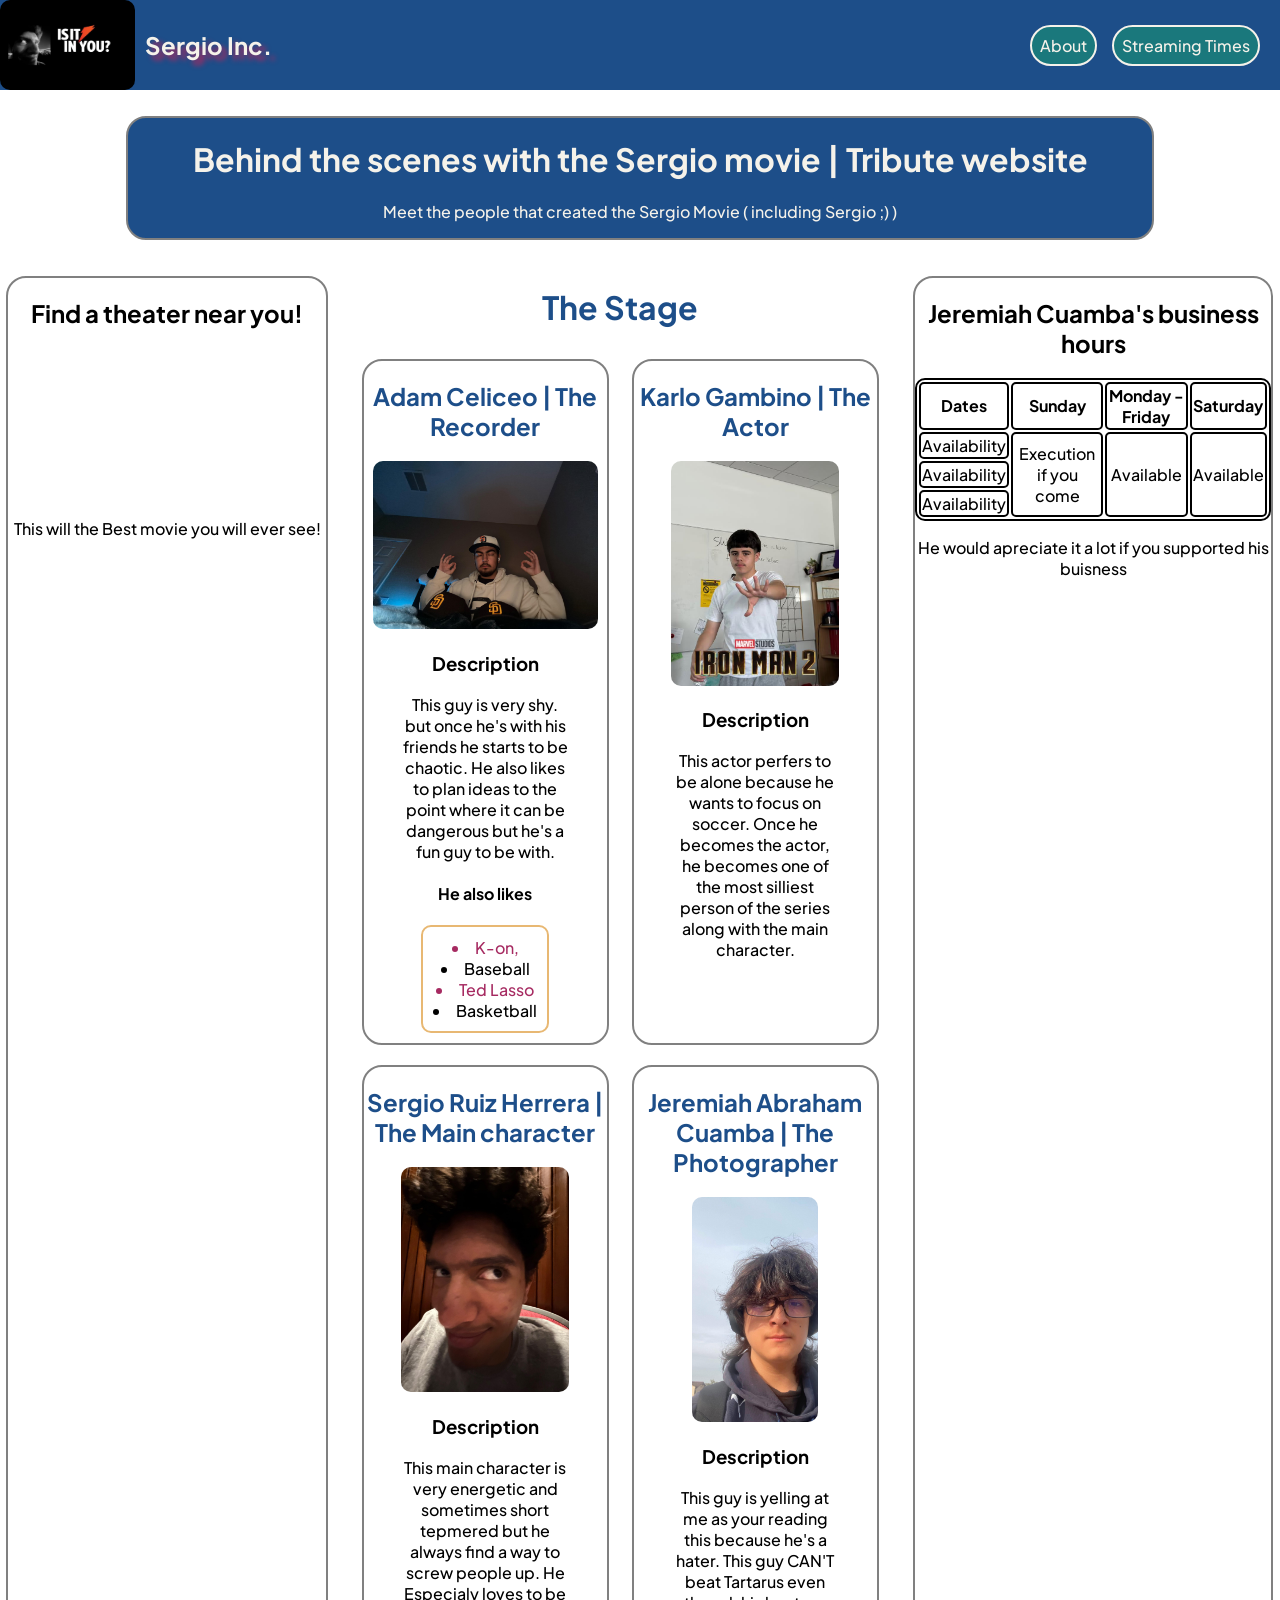
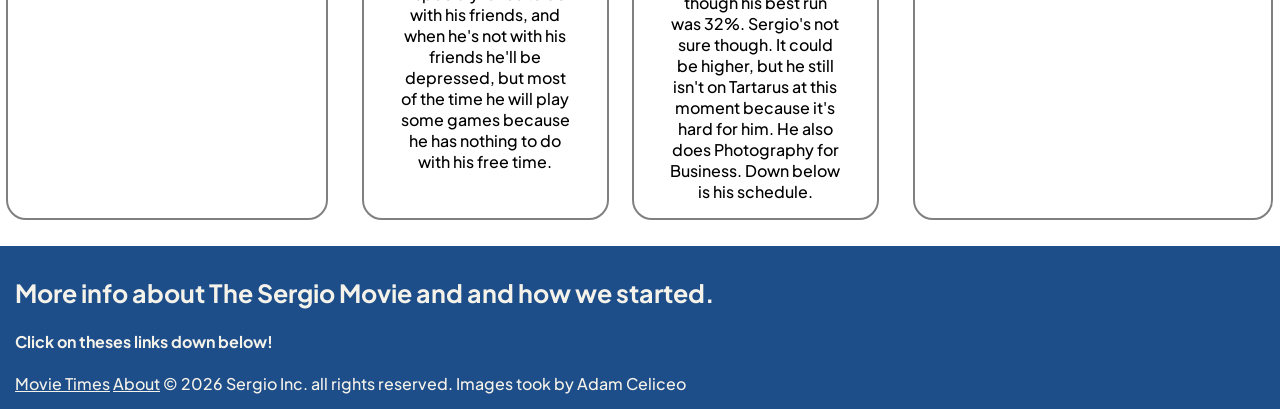
<file: index.html>
<!DOCTYPE html>
<html lang="en">
    <head>
        <meta charset="UTF-8">
        <meta name="viewport" content="width=device-width, initial-scale=1.0">
        <meta name="description" content="The Sergio Movie Series">
        
        <title>
            The Sergio Movie | Behind the Scenes
        </title>

        <link rel="icon" type="image/x-icon" href="./Favicon Icons/favicon.ico">
        <link rel="icon" type="image/png" href="./Favicon Icons/favicon-32x32.png">
        <link rel="icon" type="image/png"href="./Favicon Icons/favicon-16x16.png">

        <link rel="stylesheet" href="./global.css" type="text/css">

        <link rel="preconnect" href="https://fonts.googleapis.com">
        <link rel="preconnect" href="https://fonts.gstatic.com" crossorigin>
        <link href="https://fonts.googleapis.com/css2?family=Open+Sans:ital,wght@0,300..800;1,300..800&family=Plus+Jakarta+Sans:ital,wght@0,200..800;1,200..800&display=swap" rel="stylesheet">
    </head>

    <body>
        <div class="page">

            <!-- Navigation -->

            <nav class="site-navigation">
                <img id="navigation-logo" src="./Sergio-Movie-Series-Logo.jpg" alt="Sergio Movie Series Logo">
                <h1 class="navigation-header">Sergio Inc.</h1>
                
                <div class="navigation-links-container">
                    <a class="navigation-links" href="./About/index.html">About</a>
                    <a class="navigation-links" href="./Streaming-Times/index.html">Streaming Times</a>
                </div>
            </nav>

            <!-- Header -->

            <header class="site-header">

                <h1 id="main-header">Behind the scenes with the Sergio movie | Tribute website</h1>
                <p class="subtitle"> Meet the people that created the Sergio Movie ( including Sergio ;) )</p>

            </header>

            <!-- Main -->
            
            <main class="site-main">

                <h1 id="introduction-stage">
                    The Stage
                </h1>

                
                <div id="person-card-container1">

                    <!-- Adam -->

                    <article class="person-card">

                        <h2 class="person-header">
                            Adam Celiceo | The Recorder
                        </h2>
                        
                        <img class="photos" src="./Images/Adam-unleashing-his-inner-padres.jpg" alt="Adam Meditating">

                        <h3>Description</h3>

                        <p class="person-description">
                            This guy is very shy. but once he's with his friends he starts to be chaotic. He also likes to plan ideas
                            to the point where it can be dangerous but he's a fun guy to be with.
                        </p>

                        <h4>He also likes</h4>

                        <ul>
                            <li class="special-item">K-on,</li>
                            <li>Baseball</li>
                            <li class="special-item">Ted Lasso</li>
                            <li>Basketball</li>
                        </ul>
                        
                    </article>

                    <!-- Karlo -->

                    <article class="person-card">
                        <h2 class="person-header">
                            Karlo Gambino | The Actor
                        </h2>

                        <img class="photos" src="./Images/karlo-as-iron-man.jpg" alt="Karlo in a poster captioned Iron Man">

                        <h3>Description</h3>

                        <p class="person-description">
                            This actor perfers to be alone because he wants to focus on soccer. Once he becomes the actor, 
                            he becomes one of the most silliest person of the series along with the main character.
                        </p>

                    </article>

                    <!-- Sergio -->

                    <article class="person-card">
                        <h2 class="person-header">
                            Sergio Ruiz Herrera | The Main character
                        </h2>

                        <img class="photos" src="./Images/the-secret-one.jpg" alt="Sergio expressing a smirk">

                        <h3>Description</h3>

                        <p class="person-description">
                            This main character is very energetic and sometimes short tepmered but he always find a way to screw
                            people up. He Especialy loves to be with his friends, and when he's not with his friends he'll be
                            depressed, but most of the time he will play some games because he has nothing to do with his free time.
                        </p>

                    </article>

                    <!-- Jeremiah -->

                    <article class="person-card">
                        <h2 class="person-header">
                            Jeremiah Abraham Cuamba | The Photographer
                        </h2>

                        <img class="photos" src="./Images/Furture Tartarus beater.jpg" alt="Image of Jermiah Abraham Cuamba's face">

                        <h3>Description</h3>

                        <p class="person-description">
                            This guy is yelling at me as your reading this because he's a hater. This guy CAN'T beat Tartarus even
                            though his best run was 32%. Sergio's not sure though. It could be higher, but he still isn't on Tartarus at this moment 
                            because it's hard for him. He also does Photography for Business. Down below is his schedule.
                        </p>
                    </article>
                </div>
            </main>

            <!-- Aside Right -->

            <aside class="site-aside-right">

                <h1>
                    Jeremiah Cuamba's business hours
                </h1>

                <table>
                    <tr>
                        <th>Dates</th>
                        <th>Sunday</th>
                        <th>Monday - Friday</th>
                        <th>Saturday</th>
                    </tr>
                    
                    <tr>
                        <td>Availability</td>
                        <td rowspan="3">Execution if you come</td>
                        <td rowspan="3">Available</td>
                        <td rowspan="3">Available</td>
                    </tr>

                    <tr>
                        <td>Availability</td>
                    </tr>

                    <tr>
                        <td>Availability</td>
                    </tr>

                </table>

                <p>
                    He would apreciate it a lot if you supported his buisness
                </p>

            </aside>

            <!-- Aside-Left -->

            <aside class="site-aside-left">
                <h1>Find a theater near you!</h1>

                <iframe class="maps" src="https://www.google.com/maps/embed?pb=!1m18!1m12!1m3!1d3325.692103365299!2d-112.26392802403613!3d33.53538997335595!2m3!1f0!2f0!3f0!3m2!1i1024!2i768!4f13.1!3m3!1m2!1s0x872b4035691d7c27%3A0x38c088ff9f6017f4!2sAMC%20Westgate%2020!5e0!3m2!1sen!2sus!4v1793138454966!5m2!1sen!2sus" width="auto" height="auto" style="border:0;" allowfullscreen="" loading="lazy" referrerpolicy="strict-origin-when-cross-origin"></iframe>
                
                <p>
                    This will the Best movie you will ever see!
                </p>
            </aside>

            <!-- Footer -->
            
            <footer class="site-footer">

                <h1 class="footer-header">
                    More info about The Sergio Movie and and how we started.
                </h1>

                <h4>
                    Click on theses links down below!
                </h4>

                <a class="footer-links" href="./Streaming-Times/index.html">Movie Times</a>

                <a class="footer-links" href="./About/index.html">About</a>

                &copy; 2026 Sergio Inc. all rights reserved. Images took by Adam Celiceo

            </footer>
        </div>
    </body>
</html>
</file>
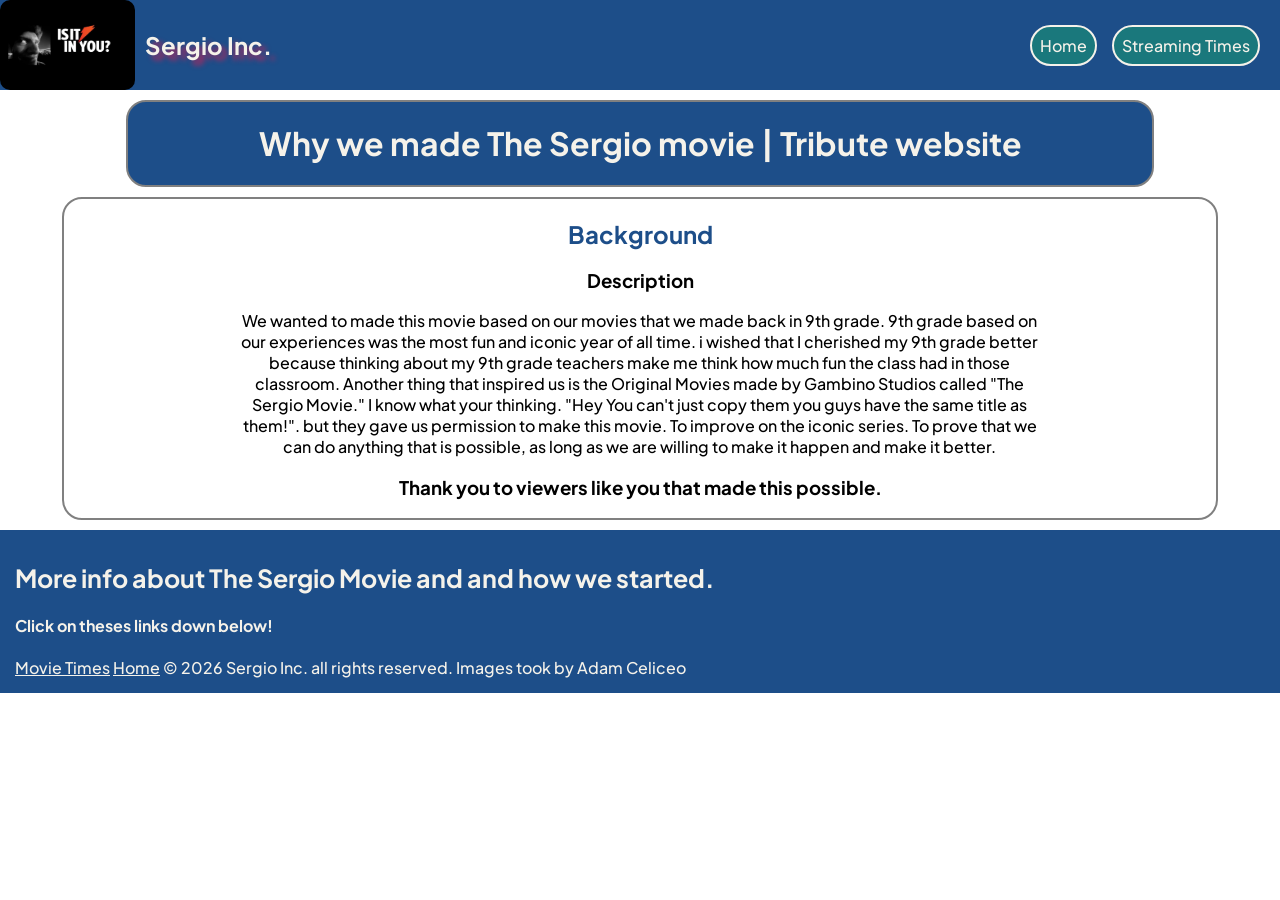
<file: About/index.html>
<!DOCTYPE html>
<html lang="en">
    <head>

        <meta charset="UTF-8">
        <meta name="viewport" content="width=device-width, initial-scale=1.0">
        <meta name="description" content="The Sergio Movie Series">

        <title>About</title>

        <link rel="icon" type="image/x-icon" href="../Favicon Icons/favicon.ico">
        <link rel="icon" type="image/png" href="../Favicon Icons/favicon-32x32.png">
        <link rel="icon" type="image/png"href="../Favicon Icons/favicon-16x16.png">

        <link rel="stylesheet" href="../global.css" type="text/css">

        <link rel="preconnect" href="https://fonts.googleapis.com">
        <link rel="preconnect" href="https://fonts.gstatic.com" crossorigin>
        <link href="https://fonts.googleapis.com/css2?family=Open+Sans:ital,wght@0,300..800;1,300..800&family=Plus+Jakarta+Sans:ital,wght@0,200..800;1,200..800&display=swap" rel="stylesheet">

    </head>
    <body>
        <nav class="site-navigation">
            <img id="navigation-logo" src="../Sergio-Movie-Series-Logo.jpg" alt="Sergio Movie Series Logo">
            <h1 class="navigation-header">Sergio Inc.</h1>
            
            <div class="navigation-links-container">
                <a class="navigation-links" href="../index.html">Home</a>
                <a class="navigation-links" href="../Streaming-Times/index.html">Streaming Times</a>
            </div>
        </nav>

        <header class="site-header">
            <h1 id="main-header">Why we made The Sergio movie | Tribute website</h1>
        </header>

        <main>
            
            <article class="person-card">

                <h2 class="person-header">
                    Background
                </h2>

                <h3>Description</h3>

                <p class="person-description">
                    We wanted to made this movie based on our movies that we made back in 9th grade.
                    9th grade based on our experiences was the most fun and iconic year of all time. 
                    i wished that I cherished my 9th grade better because thinking about my 9th grade 
                    teachers make me think how much fun the class had in those classroom. Another thing
                    that inspired us is the Original Movies made by Gambino Studios called "The Sergio Movie."
                    I know what your thinking. "Hey You can't just copy them you guys have the same title
                    as them!". but they gave us permission to make this movie. To improve on the iconic series.
                    To prove that we can do anything that is possible, as long as we are willing to make it happen
                    and make it better.
                </p>

                <h3>
                    Thank you to viewers like you that made this possible.
                </h3>

            </article>

        </main>

        <footer class="site-footer">
            <h1 class="footer-header">
                More info about The Sergio Movie and and how we started.
            </h1>

            <h4>
                Click on theses links down below!
            </h4>

            <a class="footer-links" href="../Streaming-Times/index.html">Movie Times</a>

            <a class="footer-links" href="../index.html">Home</a>

            &copy; 2026 Sergio Inc. all rights reserved. Images took by Adam Celiceo
        </footer>
    </body>
</html>
</file>
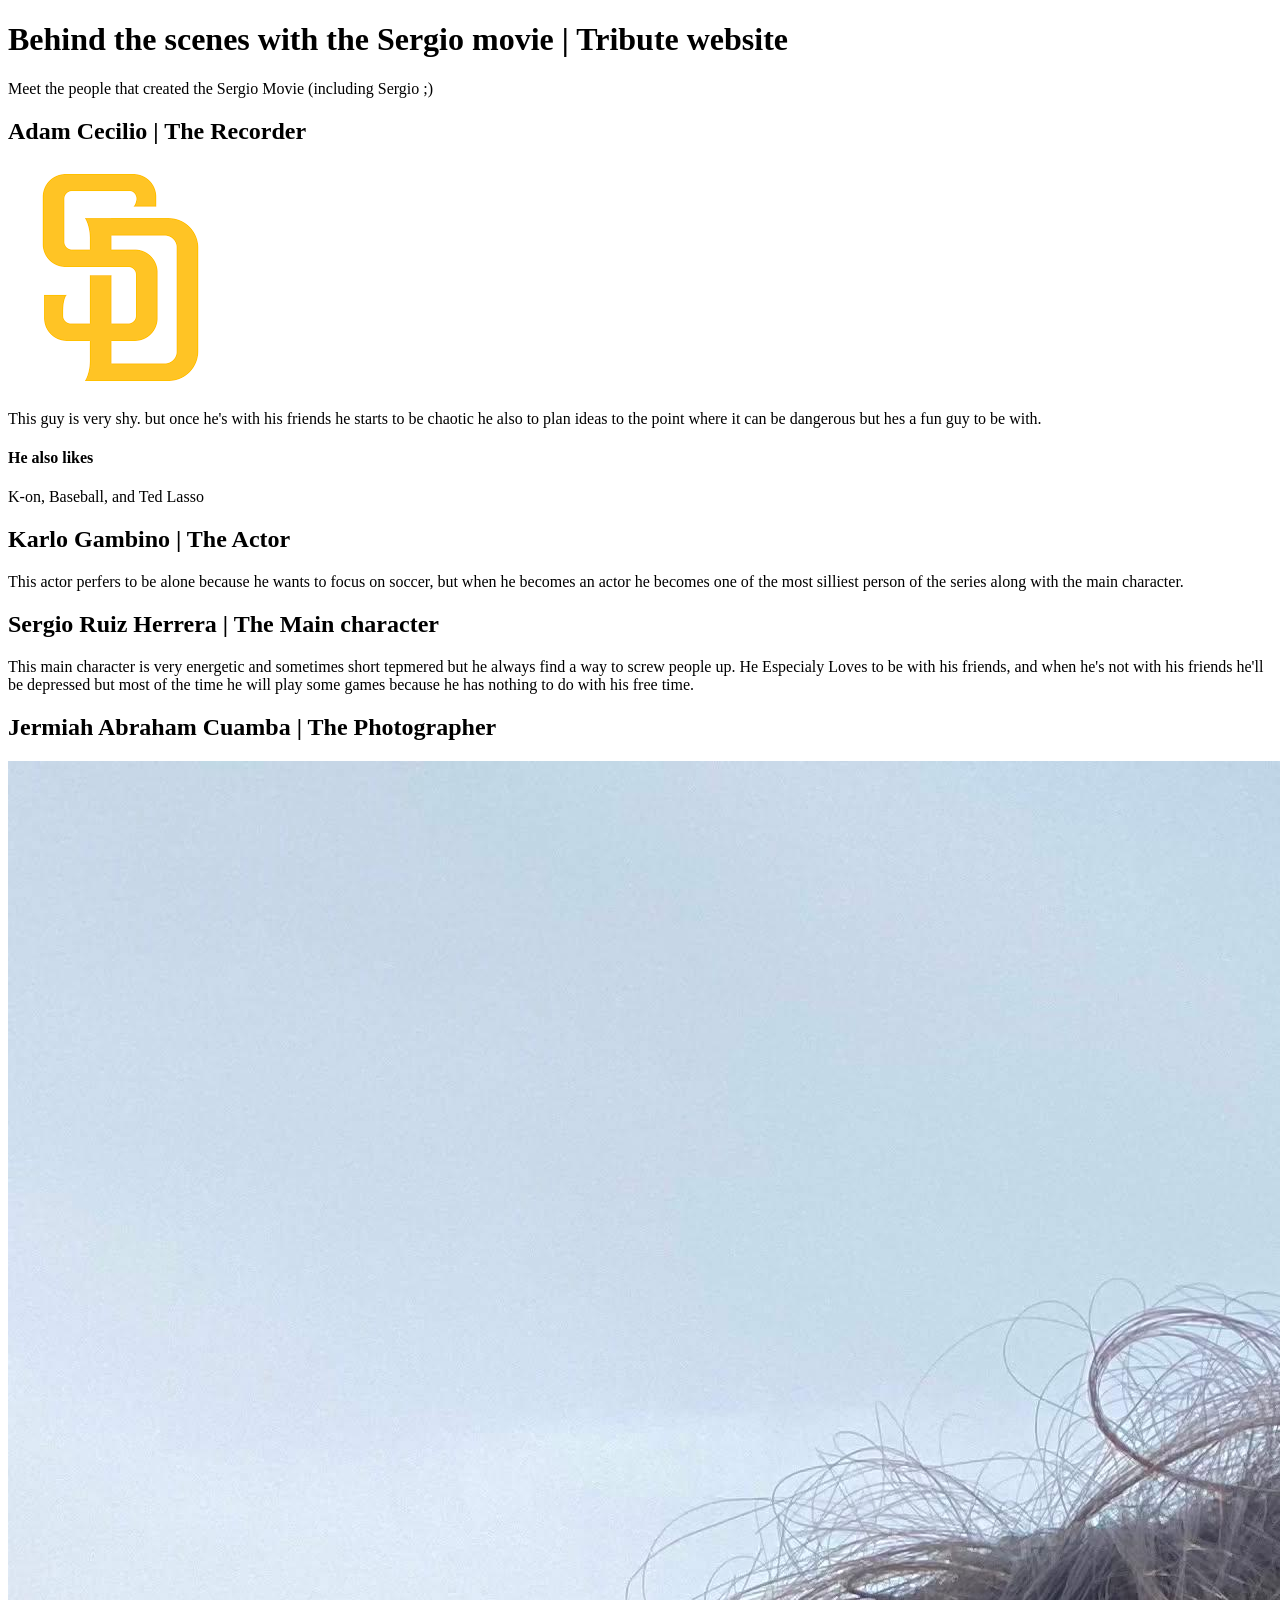
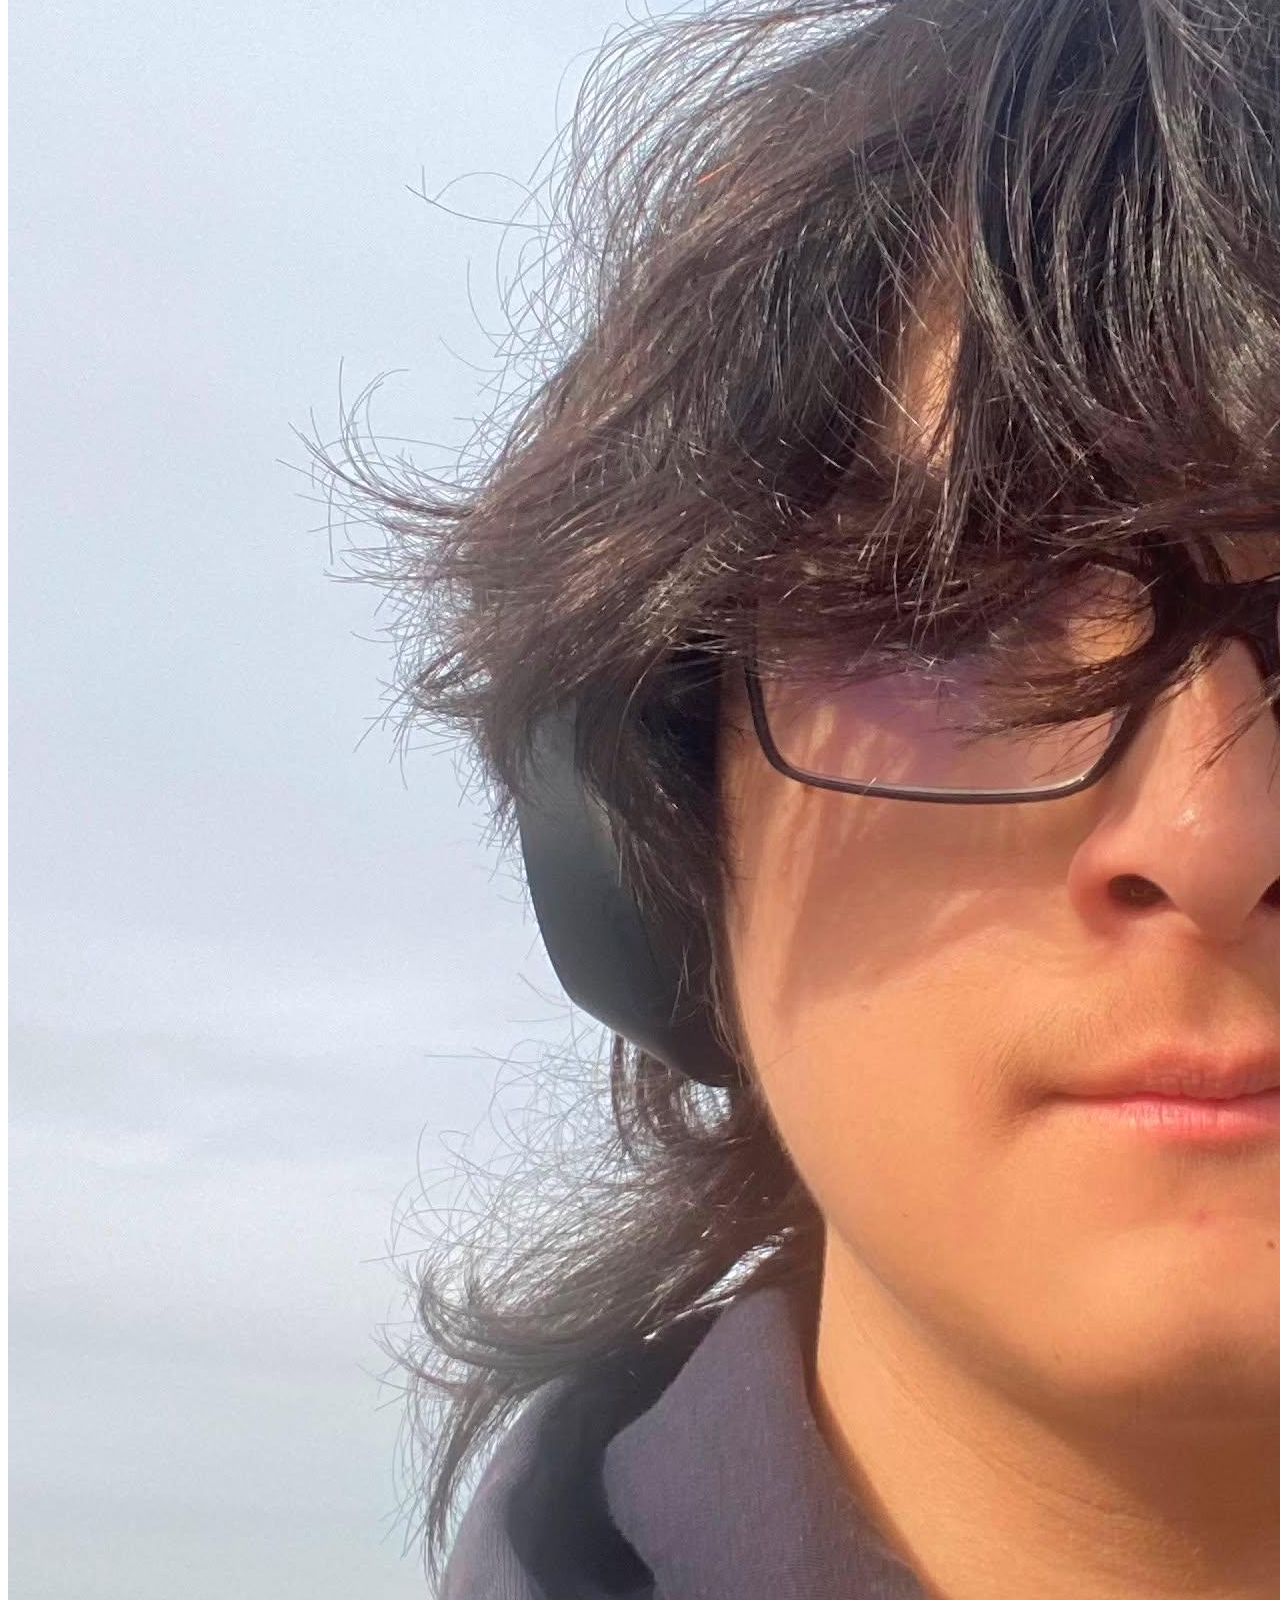
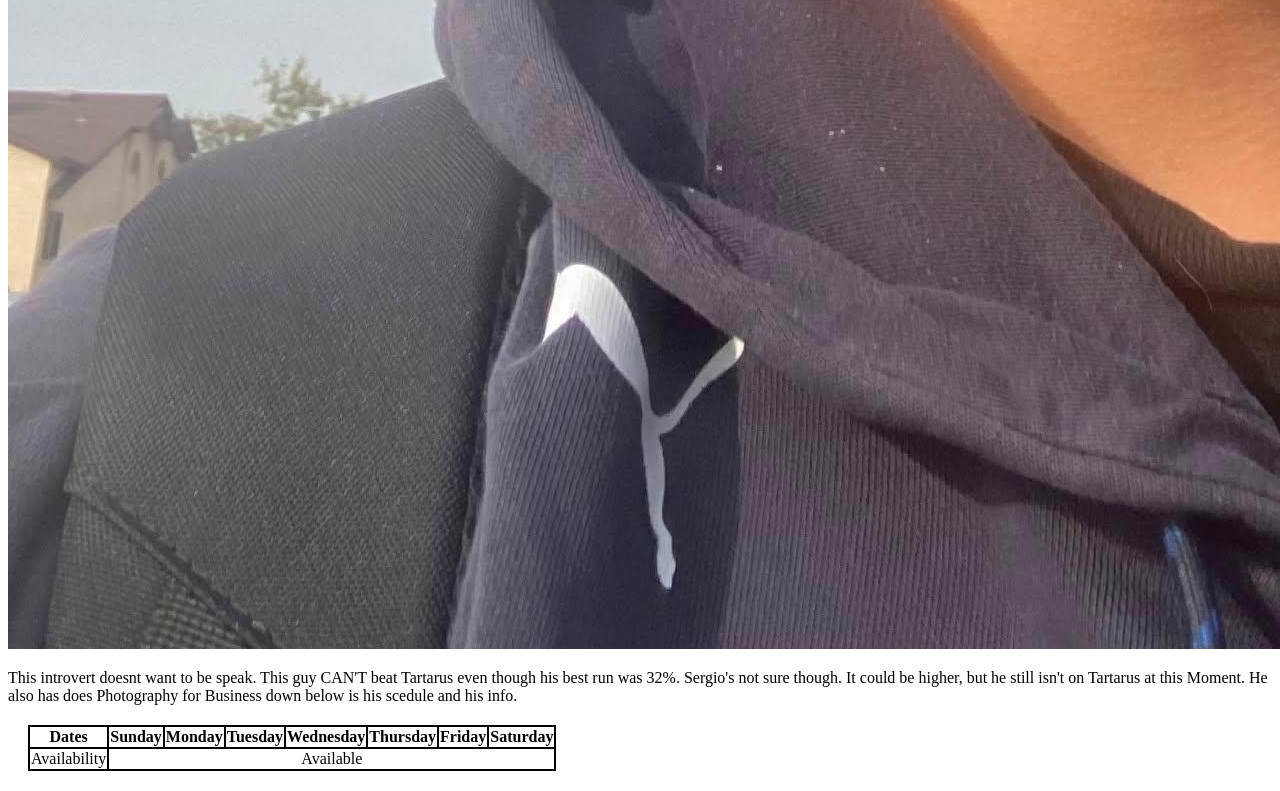
<file: The Sergio Movie Behind the Scenes/index.html>
<!DOCTYPE html>
<html lang="en">
    <head>
        <meta charset="UTF-8">
        <meta name="viewport" content="width=device-width, initial-scale=1.0">
        <meta name="description" content="The Sergio Movie Series">
        <title>
            The Sergio Movie | Behind the Scenes
        </title>

        <link rel="stylesheet" href="./global.css" type="text/css">
    </head>
    <body>
        <h1>Behind the scenes with the Sergio movie | Tribute website</h1>

        <p> Meet the people that created the Sergio Movie (including Sergio ;)</p>

        <section>
            <h2>
                Adam Cecilio | The Recorder
            </h2>
            <img src="./San Diego.png" alt="San Diego Logo">
            <p>
                This guy is very shy. but once he's with his friends he starts to be chaotic he also to plan ideas
                to the point where it can be dangerous but hes a fun guy to be with.
            </p>
            <h4>He also likes</h4>
            <p>
                K-on, Baseball, and Ted Lasso
            </p>
        </section>

        <section>
            <h2>
                Karlo Gambino | The Actor
            </h2>

            <p>
                This actor perfers to be alone because he wants to focus on soccer, but when he becomes an actor 
                he becomes one of the most silliest person of the series along with the main character.
            </p>
        </section>

        <section>
            <h2>Sergio Ruiz Herrera | The Main character</h2>

            <p>
                This main character is very energetic and sometimes short tepmered but he always find a way to screw
                people up. He Especialy Loves to be with his friends, and when he's not with his friends he'll be
                depressed but most of the time he will play some games because he has nothing to do with his free time.
            </p>
        </section>

        <section>
            <h2>
                Jermiah Abraham Cuamba | The Photographer
            </h2>

            <img src="./Furture Tartarus beater.jpg" alt="Image of Jermiah Abraham Cuamba's face">

            <p>
                This introvert doesnt want to be speak. This guy CAN'T beat Tartarus even though his best run was
                32%. Sergio's not sure though. It could be higher, but he still isn't on Tartarus at this Moment. He also
                has does Photography for Business down below is his scedule and his info.
            </p>
        </section>
        
        <table>
            <tr>
                <th>Dates</th>
                <th>Sunday</th>
                <th>Monday</th>
                <th>Tuesday</th>
                <th>Wednesday</th>
                <th>Thursday</th>
                <th>Friday</th>
                <th>Saturday</th>
            </tr>
            
            <tr>
                <td>Availability</td>
                <td colspan="7">Available</td>
            </tr>
        </table>
    </body>
</html>
</file>
<file: global.css>
/* HTML Colors and Home Page */

:root {
  --primary-color: #1D4E89;
  --secondary-color: #1A787C;
  --contrast-color: #E8B873;
  --triadic-color: #A62A61;
  --extra-color: #F5F2EA;
}


.page {
    display: grid;
    gap: 1rem;
    grid-template-areas:
    "nav"
    "header"
    "main"
    "aside-left"
    "aside-right"
    "footer";
}

/* HTML & Body Styling */

body {
    margin: 0;
    padding: 0;
    font-family: "Plus Jakarta Sans", sans-serif;
    font-optical-sizing: auto;
    font-weight: 500;
    font-style: normal;
}

/* Navagation Styles */

.site-navigation {
    grid-area: nav;
    width: 100%;
    margin: 0px;

    display: flex;
    justify-content: space-between;
    align-items: center;

    position: relative;

    background-color: var(--primary-color);
}

/* Links Decoration */

#navigation-logo {
    width: 15dvh;
    height: 10dvh;
    border-radius: 10px;
}

.navigation-header {
    margin-right: auto;
    padding: 10px;
    color: var(--extra-color);
    text-shadow: var(--triadic-color) 5px 5px 5px;
    font-size: 1.5rem;
}

.navigation-links-container{
    display: flex;
    gap: 15px;
    margin-right: 20px;
}

.navigation-links {
    text-decoration: none;

    color: var(--extra-color);
    border: 2px solid var(--extra-color);
    background-color: var(--secondary-color);

    border-radius: 100px;
    padding: .5rem;

    transition: transform .5s, color .5s, box-shadow .5s;
    align-content: center;
    text-align: center;
}

.navigation-links:hover, .navagation-links:focus-visible{
    transition: transform .5s, color .5s, box-shadow .5s;

    box-shadow: 2.5px 2.5px 2.5px grey;
    color: rgba(129, 219, 244, 1);
    transform: translateY(-5px);
}

.navigation-links:active{
    transition: color .2s, transform .2s;
    color: var(--triadic-color);
}

/* Header Section */

.site-header {
    grid-area: header;
    text-align: center;
    border: 2px solid gray;
    border-radius: 20px;
    width: 80%;
    background-color: var(--primary-color);
    margin: 10px auto;
}

#main-header {
    text-align: center;
    color: var(--extra-color);
}

.subtitle {
    color: var(--extra-color);
}

/* Main Styling */

main {
    grid-area: main;
    text-align: center;
    justify-self: center;
}

/* Person Card Styling */

#person-card-container2 {
    margin: 0;
}

.person-card {
    border: 2px solid gray;
    border-radius: 20px;
    width: 90%;
    margin-left: auto;
    margin-right: auto;
    margin-top: 10px;
    margin-bottom: 10px;
    transition: box-shadow .5s ease;
}

.person-card:hover {
    box-shadow: var(--contrast-color) 5px 5px 5px 5px;
    transition: box-shadow .5s ease;
}

#introduction-stage {
    color: var(--primary-color);
}

.person-header{
    color: var(--primary-color);
}

.person-description{
    width: 70%;
    margin-left: auto;
    margin-right: auto;
}

ul {
    display: flex;
    flex-direction: column;
    align-items: center;

    list-style-position: inside;

    padding: 10px;
    width: fit-content;

    border: 2px solid var(--contrast-color);
    margin: 10px auto;

    border-radius: 10px;
}

li {
    text-align: left;
}

.special-item {
    color: var(--triadic-color); 
}

.photos {
    max-width: 25dvh;
    max-height: 25dvh;

    border-radius: 10px;
}

/* Right Aside Tab Section */

.site-aside-right {
    grid-area: aside-right;
    border: 2px solid gray;
    border-radius: 20px;
    width: 95%;
    justify-self: center;
    margin: 10px 15px;
    text-align: center;
}

table {
    border: 2px solid black;
    border-radius: 10px;

    margin: 10px auto;
}

th, td, tr{
    border: 2px solid black;
    border-collapse: collapse;

    margin: 5px;
    text-align: center;
    border-radius: 5px;
}

/* Left Aside Section */

.site-aside-left {
    grid-area: aside-left;
    border: 2px solid gray;
    border-radius: 20px;
    width: 95%;
    justify-self: center;
    margin: 10px 15px;
    text-align: center;
}

.maps {
    border-radius: 10px;
    height: auto;
    width: auto;
}

/* Footer Section */

.site-footer {
    grid-area: footer;
    background-color: var(--primary-color);
    color: var(--extra-color);
    padding: 15px 15px;
}

.footer-header {
    font-size: 25px;
}

/* Footer Links */

.footer-links{
    text-decoration: var(--extra-color) underline;
    color: var(--extra-color);
}

.footer-links:active {
    color: var(--triadic-color);
    transition: color .25s;
}

/* Media Queries */

@media (min-width: 1024px) {

    #person-card-container1{
        display: grid;
        grid-template-columns: repeat(2, 1fr);
    }

    #person-card-container2{
        display: grid;
        grid-template-columns: 3fr 4fr;
        width: 120dvh;
    }

    .page {
        grid-template-columns: 1fr 3fr 1fr;
        grid-template-areas:
        "nav nav nav"
        "header header header"
        "aside-left main aside-right"
        "footer footer footer";
    }

    
}
</file>
<file: The Sergio Movie Behind the Scenes/global.css>
table {
    border: 2px solid black;
    border-collapse: collapse;
    margin: 20px;
    text-align: center;
    padding: 10px;
    text-align: center;
}

th, td, tr{
    border: 2px solid black;
}
</file>
